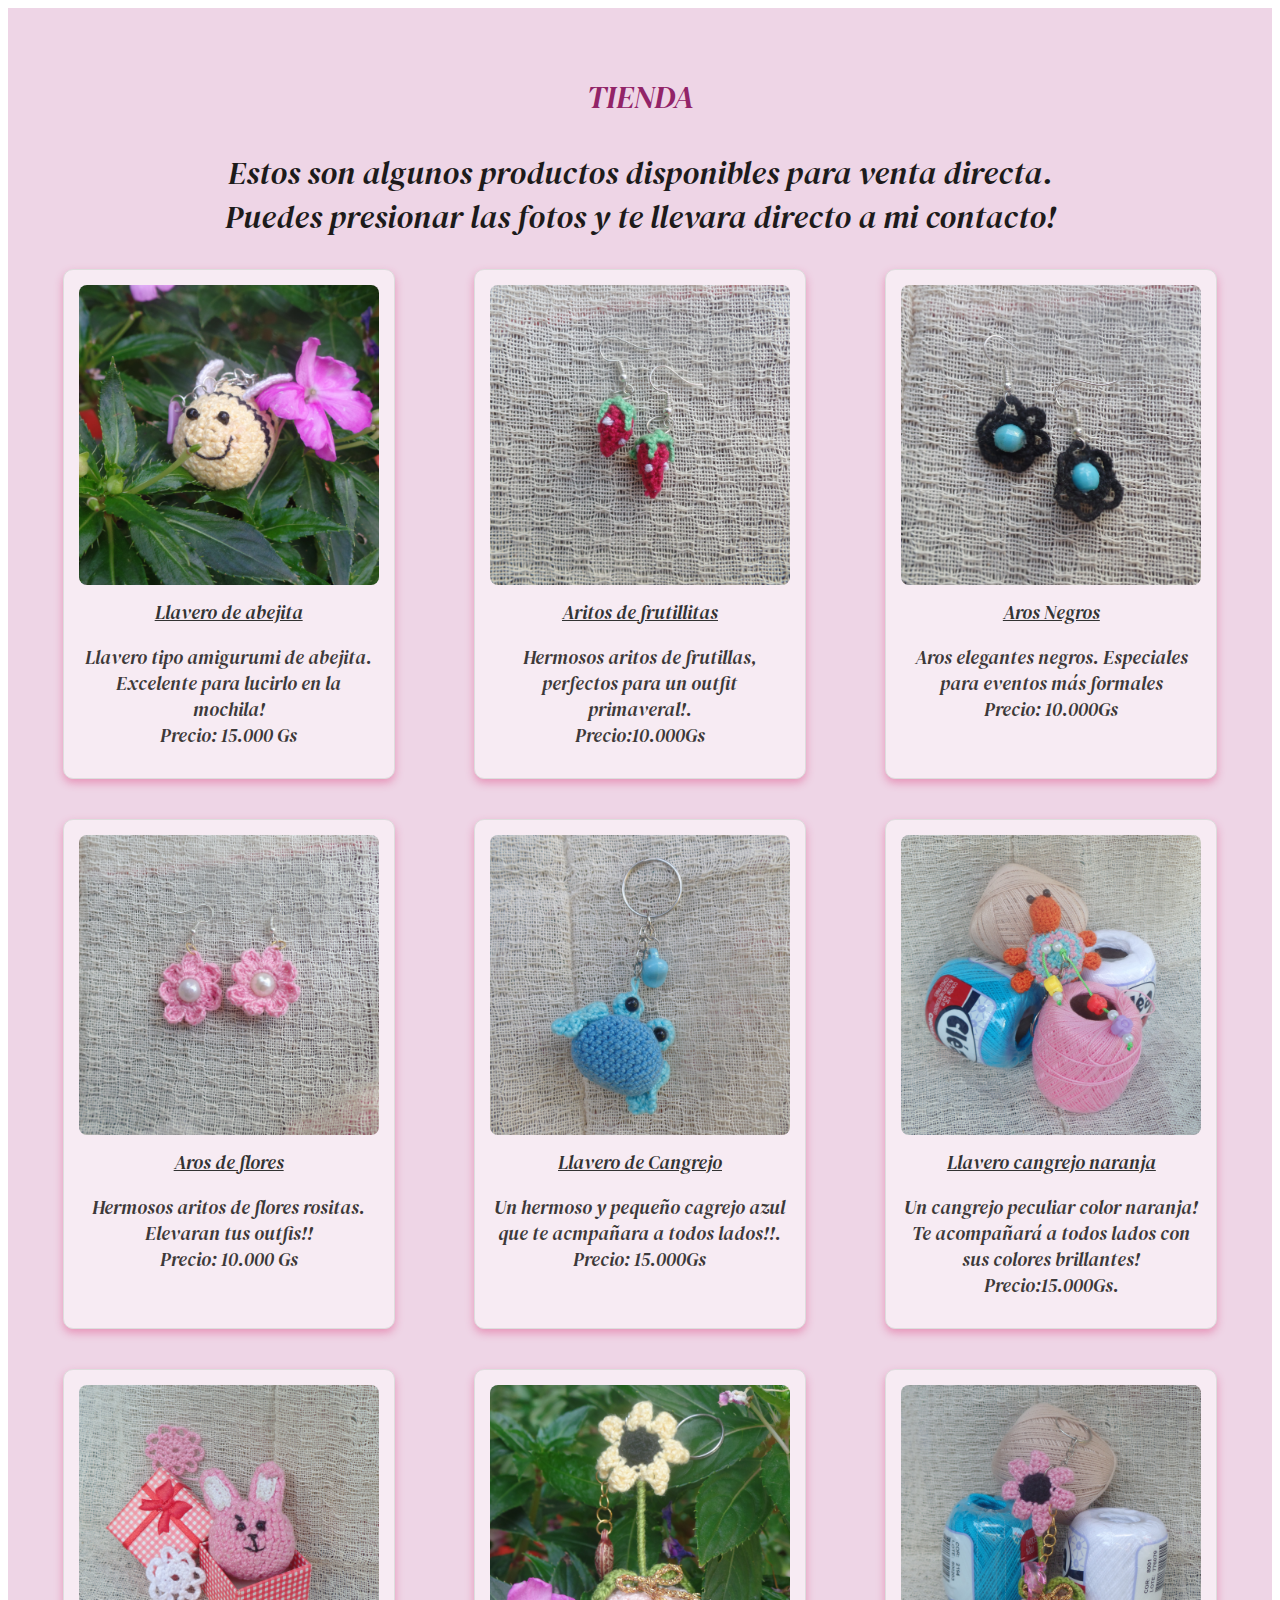
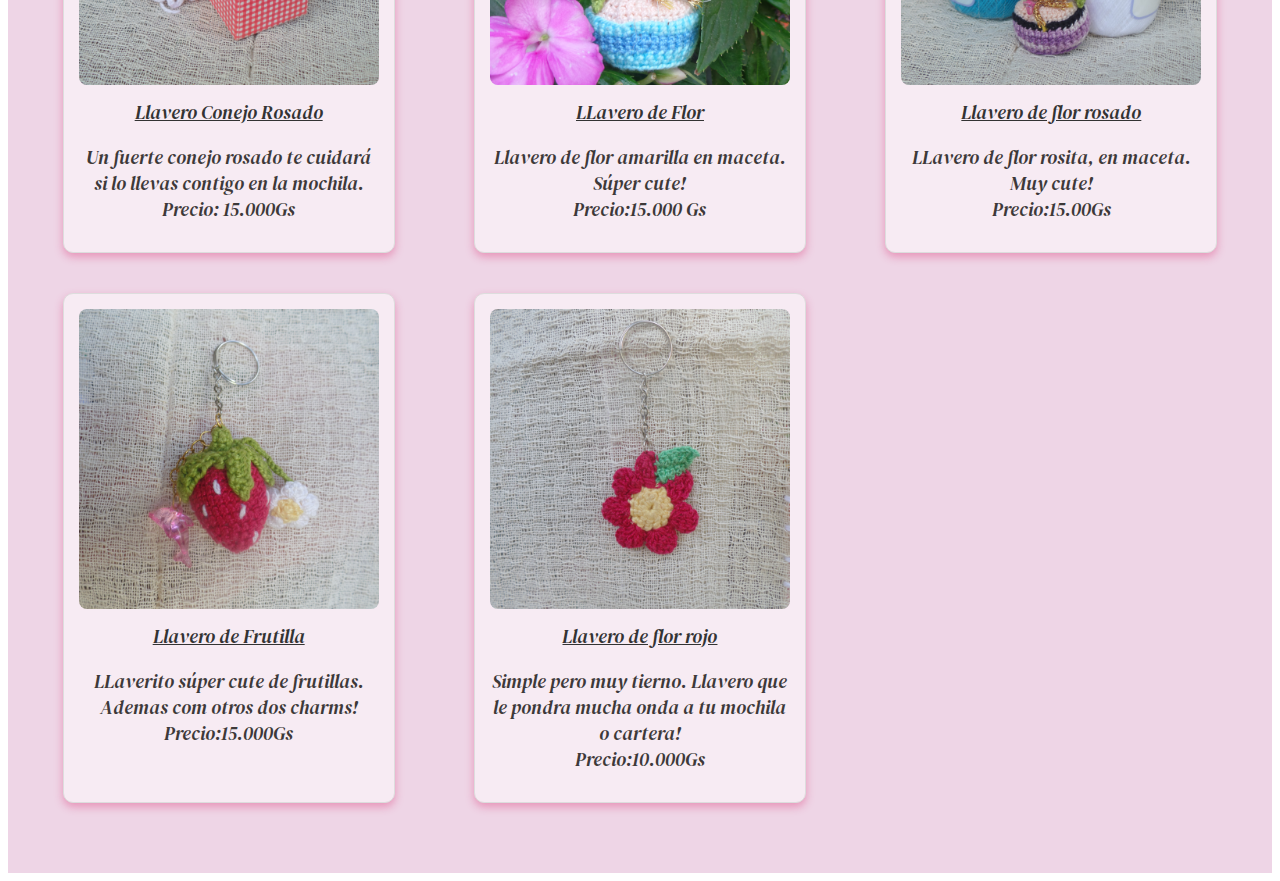
<file: assets/lista.html>
<!DOCTYPE html>
<html lang="en">
<head>
    <meta charset="UTF-8">
    <link rel="preconnect" href="https://fonts.googleapis.com">
<link rel="preconnect" href="https://fonts.gstatic.com" crossorigin>
<link href="https://fonts.googleapis.com/css2?family=DM+Serif+Display:ital@0;1&display=swap" rel="stylesheet">
    <meta name="viewport" content="width=device-width, initial-scale=1.0">
    <title>Lista Productos</title>
    <link rel="stylesheet " href="lista.css">
</head>
<body>
    <section class="product-section">
        <h2>TIENDA</h2>
        <p>Estos son algunos productos disponibles para venta directa.<br>
             Puedes presionar las fotos y te llevara directo a mi contacto!</p>
        <div class="products">
            <div class="product-card">
                <a href="https://wa.me/595994941899?text=Hola%20quiero%20más%20información%20sobre%20el%20llavero%20de%20abejita" target="_blank"><img src="../img/abejitallave.JPG" alt="LLavero abeja"> </a>
                <h3>Llavero de abejita</h3>
                <p>Llavero tipo amigurumi de abejita. Excelente para lucirlo en la mochila!
                    <br> Precio: 15.000 Gs
                </p>
            </div>
            <div class="product-card">
                <a href="https://wa.me/595994941899?text=Hola%20quiero%20más%20información%20sobre%20el%20arito%20de%20frutillitas" target="_blank"><img src="../img/aritosfrutilla.JPG" alt="aros de frutilla"></a>
                <h3>Aritos de frutillitas</h3>
                <p>Hermosos aritos de frutillas, perfectos para un outfit primaveral!.<br> Precio:10.000Gs</p>
            </div>
            <div class="product-card">
                <a href="https://wa.me/595994941899?text=Hola%20quiero%20más%20información%20sobre%20los%20aritos%20negros" target="_blank"><img src="../img/aritosnegro.JPG" alt="aros negros"></a>
                <h3>Aros Negros</h3>
                <p>Aros elegantes negros. Especiales para eventos más formales<br> Precio: 10.000Gs</p>
            </div>
            <div class="product-card">
                <a href="https://wa.me/595994941899?text=Hola%20quiero%20más%20información%20sobre%20el%20arito%20de%20flores" target="_blank"><img src="../img/aritosrosas.JPG" alt="aritos rositas"></a>
                <h3>Aros de flores</h3>
                <p>Hermosos aritos de flores rositas. Elevaran tus outfis!!
                    <br>Precio: 10.000 Gs
            </div>
            <div class="product-card">
                <a href="https://wa.me/595994941899?text=Hola%20quiero%20más%20información%20sobre%20el%20llavero%20de%20cangrejo%20azul" target="_blank"><img src="../img/cangreazul.JPG" alt="cangrejo azul"></a>
                <h3>Llavero de Cangrejo</h3>
                <p>Un hermoso y pequeño cagrejo azul que te acmpañara a todos lados!!. <br> Precio: 15.000Gs</p>
            </div>
            <div class="product-card">
                <a href="https://wa.me/595994941899?text=Hola%20quiero%20más%20información%20sobre%20el%20llavero%20de%20cangrejo%20naranja" target="_blank" ><img src="../img/cangrenaranja.JPG" alt="cangrejo naranja"></a>
                <h3>Llavero cangrejo naranja</h3>
                <p>Un cangrejo peculiar color naranja! Te acompañará a todos lados con sus colores brillantes!<br>Precio:15.000Gs.</p>
            </div>
            <div class="product-card">
                <a href="https://wa.me/595994941899?text=Hola%20quiero%20más%20información%20sobre%20el%20llavero%20de%20conejo" target="_blank"><img src="../img/cookievero.JPG" alt="Conejo rosado"></a>
                <h3>Llavero Conejo Rosado</h3>
                <p>Un fuerte conejo rosado te cuidará si lo llevas contigo en la mochila.<br>Precio: 15.000Gs</p>
            </div>
            <div class="product-card">
                <a href="https://wa.me/595994941899?text=Hola%20quiero%20más%20información%20sobre%20el%20llavero%20de%20flor%20amarilla" target="_blank"><img src="../img/floramallave.JPG" alt="flor amarilla"></a>
                <h3>LLavero de Flor</h3>
                <p>Llavero de flor amarilla en maceta. Súper cute!
                    <br> Precio:15.000 Gs
                </p>
            </div>
            <div class="product-card">
                <a href="https://wa.me/595994941899?text=Hola%20quiero%20más%20información%20sobre%20el%20llavero%20de%20flor%20rosita" target="_blank"><img src="../img/florrosallave.JPG" alt="Flor rosada"></a>
                <h3>Llavero de flor rosado</h3>
                <p>LLavero de flor rosita, en maceta. Muy cute!<br>Precio:15.00Gs</p>
            </div>
            <div class="product-card">
                <a href="https://wa.me/595994941899?text=Hola%20quiero%20más%20información%20sobre%20el%20llavero%20de%20frutilla" target="_blank"><img src="../img/llaverofrutilla.JPG" alt="Llaver de frutilla"></a>
                <h3>Llavero de Frutilla</h3>
                <p>LLaverito súper cute de frutillas. Ademas com otros dos charms!<br>Precio:15.000Gs</p>
            </div>
            <div class="product-card">
                <a href="https://wa.me/595994941899?text=Hola%20quiero%20más%20información%20sobre%20el%20llavero%20de%20flor%20rojo" target="_blank"><img src="../img/llaverorojo.JPG" alt="LLavero de flor rojo"></a>
                <h3>Llavero de flor rojo</h3>
                <p>Simple pero muy tierno. Llavero que le pondra mucha onda a tu mochila o cartera! <br> Precio:10.000Gs</p>
            </div>
        </div>
    </section>
</body>
</html>
</file>
<file: assets/lista.css>
.product-section {
    padding: 40px 20px;
    text-align: center;
    background-color: #eed5e6;
}

.product-section h2 {
    font-family: "DM Serif Display", serif;
    font-weight: 400;
    font-style: italic;
    font-size: 2em;
    margin-bottom: 10px;
    color: #922468;
}

.product-section p {
    font-family: "DM Serif Display", serif;
    font-weight: 400;
    font-style: italic;
    font-size: 2em;
    color: #1d1b1b;
    margin-bottom: 30px;
}

.products {
    display: grid;
    grid-template-columns: repeat(3, 1fr);
    gap: 10px; 
    justify-items: center;
}

.product-card {
    width: 90%;
    max-width: 300px;
    background-color: rgb(247, 235, 243);
    border: 1px solid #ddd;
    border-radius: 10px;
    padding: 15px;
    box-shadow: 0 4px 8px rgba(219, 53, 117, 0.4);
    text-align: center;
    margin-bottom: 30px;
    transition: transform 0.3s ease, box-shadow 0.3s ease;
}

.product-card:hover {
    transform: scale(1.05); 
    box-shadow: 0 8px 16px rgba(219, 53, 117, 0.6); 
}

.product-card img {
    width: 100%;
    height: auto;
    border-radius: 8px;
    transition: transform 0.3s ease; 
}

.product-card:hover img {
    transform: scale(1.1); 
}


.product-card h3 {
    font-family: "DM Serif Display", serif;
    font-weight: 400;
    font-style: italic;
    font-size: 1.2em; 
    color: #333;
    margin: 10px 0;
    text-decoration:underline;
}

.product-card p {
    font-family: "DM Serif Display", serif;
    font-weight: 400;
    font-style: italic;
    font-size: 1.2em; 
    color: #3d3939;
    margin-bottom: 15px;
}
</file>
